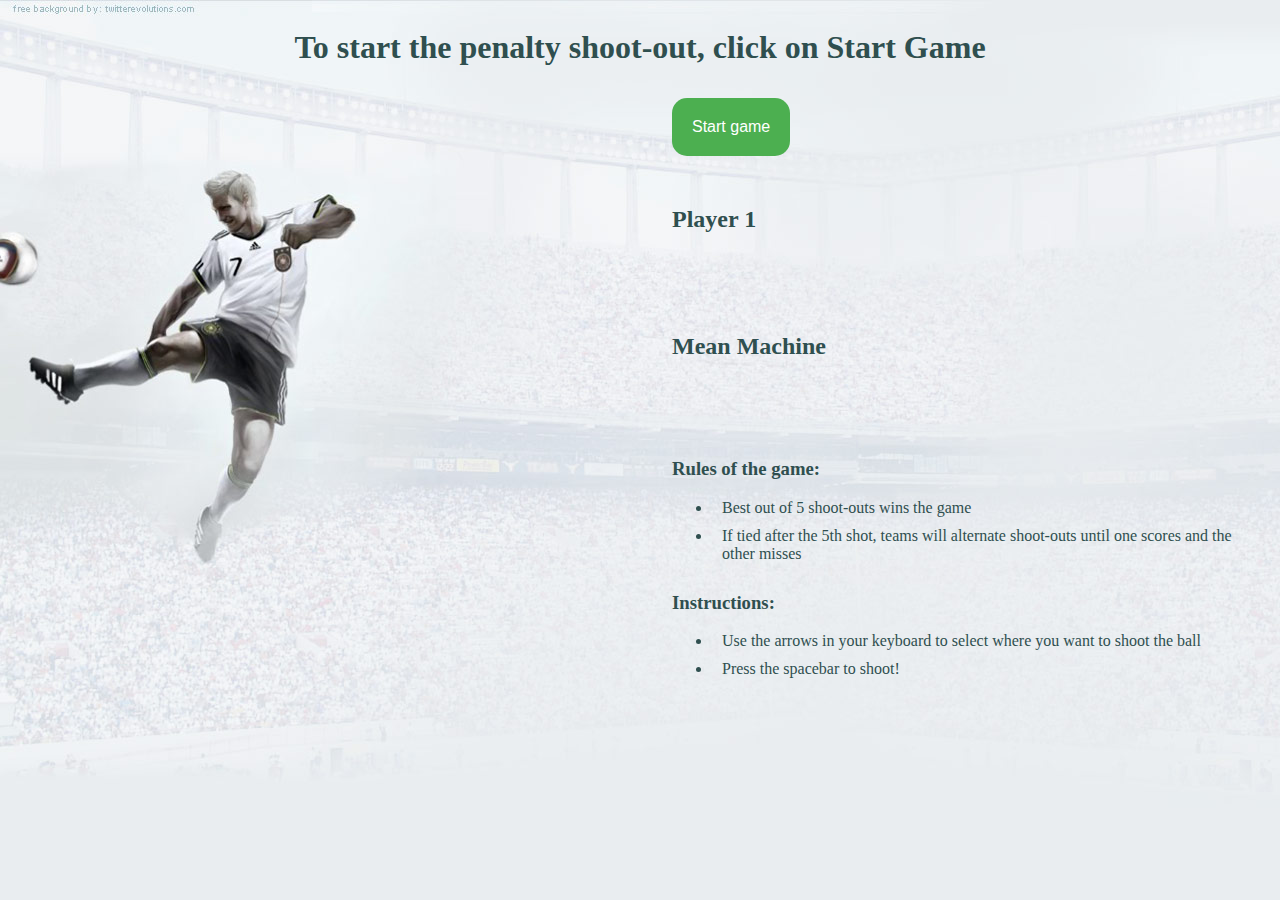
<file: index.html>
<!DOCTYPE html>
<html>
  <head>
    <title>Penalty shoot-out game</title>
    <link rel="stylesheet" href="styles/style.css">
    <script src="https://code.jquery.com/jquery-3.4.1.min.js" integrity="sha256-CSXorXvZcTkaix6Yvo6HppcZGetbYMGWSFlBw8HfCJo=" crossorigin="anonymous"></script>
    <script type="text/javascript" src="js/main.js"> </script>
    <script type="text/javascript" src="js/penalty.js"> </script>
    <script type="text/javascript" src="js/pkgame.js"> </script>
  </head>
  <body>
    <div class="game-base">
      <h1>To start the penalty shoot-out, click on Start Game</h1>
    
      

    </div>

      <div id="game-and-score">
        <div id="board"></div>
        <div id="score">
            <button id="start-game">Start game</button>          
          <h2>Player 1</h2>
          <ul id="player-score"></ul>

          <h2>Mean Machine</h2>
          <ul id="machine-score"></ul>

          <h3>Rules of the game:</h3>
          <ul id="rules">
            <li>Best out of 5 shoot-outs wins the game</li>
            <li>If tied after the 5th shot, teams will alternate shoot-outs until one scores and the other misses</li>
          </ul>
          <h3>Instructions:</h3>
          <ul id="instructions">
            <li>Use the arrows in your keyboard to select where you want to shoot the ball</li>
            <li>Press the spacebar to shoot!</li>
          </ul>
          
          </ul>

        </div>
        
      </div>      
    


  </body>
</html>
</file>
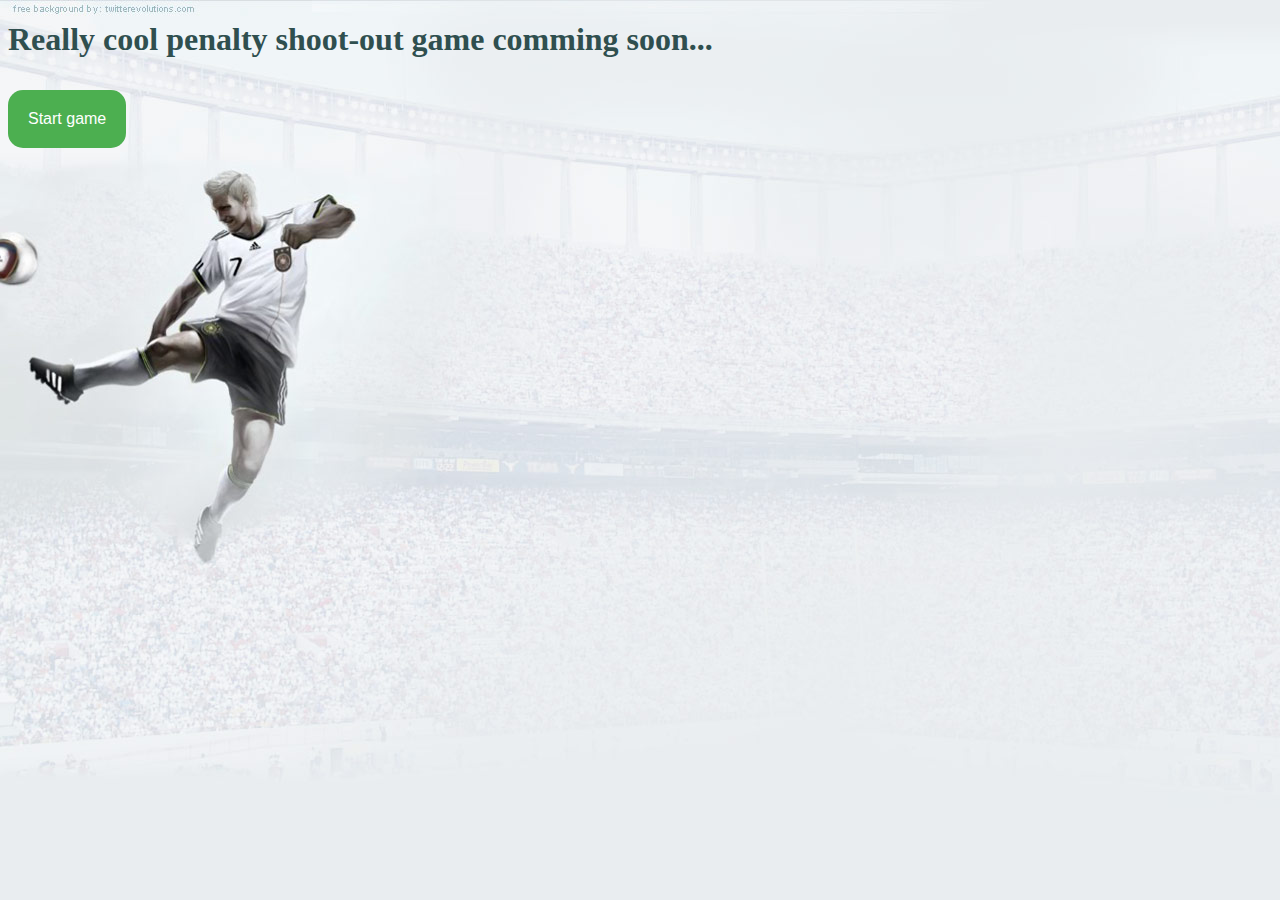
<file: penalty.html>
<!DOCTYPE html>
<html>
  <head>
    <title>Penalty shoot-out game</title>
    <link rel="stylesheet" href="styles/style.css">
    <script src="https://code.jquery.com/jquery-3.4.1.min.js" integrity="sha256-CSXorXvZcTkaix6Yvo6HppcZGetbYMGWSFlBw8HfCJo=" crossorigin="anonymous"></script>
    <script type="text/javascript" src="js/main.js"> </script>
  </head>
  <body>
    <h1>Really cool penalty shoot-out game comming soon...</h1>

    <button id="start-game">Start game</button>

    <div id="board"></div>



  </body>
</html>
</file>
<file: styles/style.css>
body {
  background-image: url("../img/html-background.jpg");
  color: darkslategray;
}

#start-game { 
  margin: 10px 0 30px 0;
  background-color: #4CAF50;
  border: none;
  color: white;
  padding: 20px;    
  font-size: 16px;
  border-radius: 15px;  
}

.game-base {
  display: flex;
  flex-direction: column;
  align-items: center;
}

#game-and-score {
  display: flex;  
  justify-content: space-between;
}

#score {
  width: 600px;
}

#player-score, #machine-score {
  list-style-type: none;
  height: 60px;
}

#score li {
  display: inline;
  padding: 10px;
}

#instructions li, #rules li {
  display: list-item;
  padding-top: 0;
}
</file>
